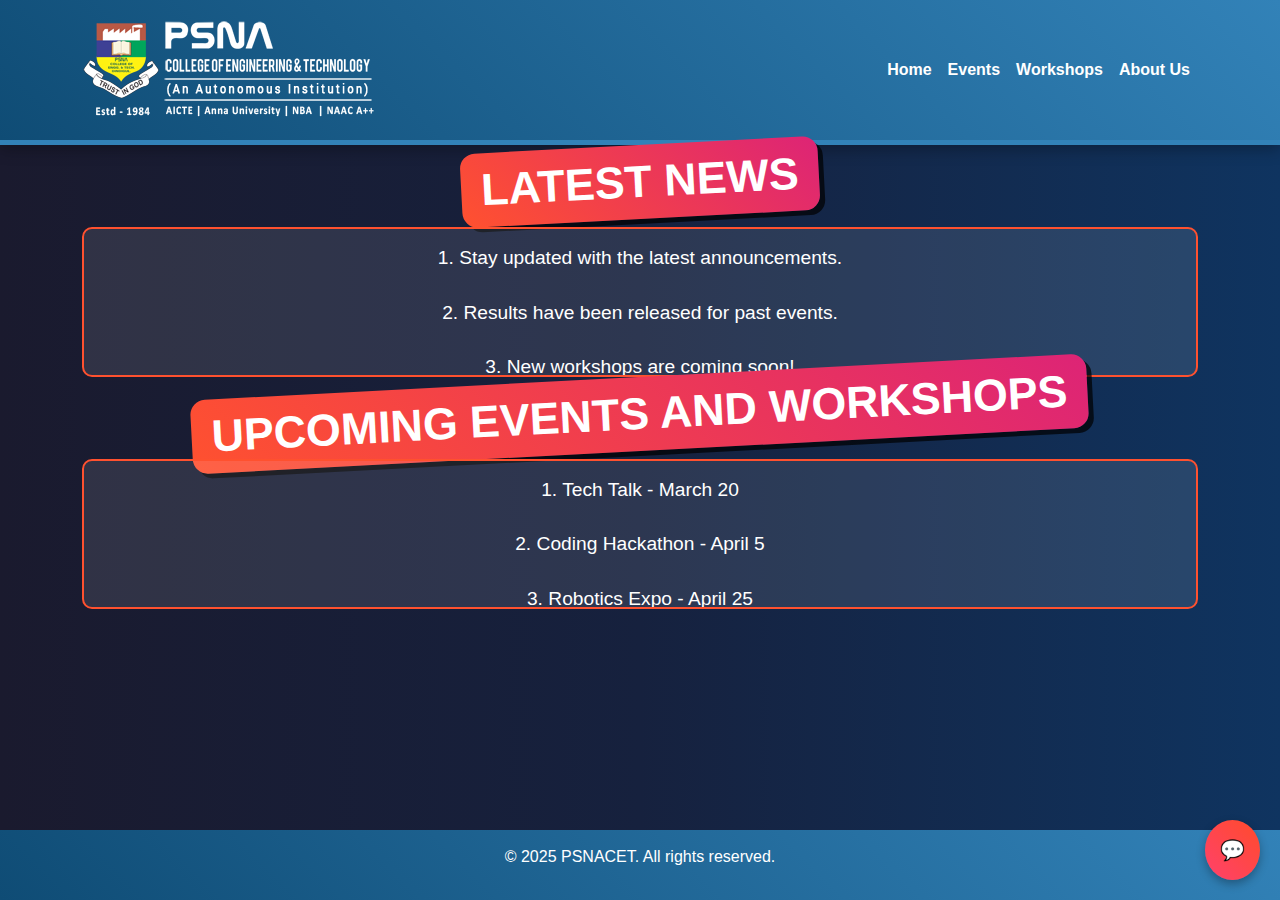
<file: PROJECT1/index.html>
<!DOCTYPE html>
<html lang="en">
<head>
    <meta charset="UTF-8">
    <meta name="viewport" content="width=device-width, initial-scale=1.0">
    <title>Events and Workshop</title>
    <script src="chatbot.js" defer></script>
    <link href="https://cdn.jsdelivr.net/npm/bootstrap@5.3.0/dist/css/bootstrap.min.css" rel="stylesheet">
    <link rel="stylesheet" href="styles.css">
    <style>
        /* Background */
        body {
            background: linear-gradient(90deg, #1a1a2e, #16213e, #0f3460);
            animation: gradientShift 6s infinite alternate ease-in-out;
            margin: 0;
            padding: 0;
            display: flex;
            flex-direction: column;
            min-height: 100vh;
            color: #ffffff;
        }

        @keyframes gradientShift {
            0% { background: linear-gradient(90deg, #1a1a2e, #16213e, #0f3460); }
            100% { background: linear-gradient(90deg, #0f3460, #16213e, #1a1a2e); }
        }

        .wrapper {
            display: flex;
            flex-direction: column;
            min-height: 100vh;
        }

        /* Navbar */
        .navbar {
            background: linear-gradient(45deg, #0f4c75, #3282b8);
            padding: 15px;
            border-bottom: 5px solid #3282b8;
            box-shadow: 0px 4px 15px rgba(0, 0, 0, 0.3);
        }

        .navbar a {
            color: #ffffff !important;
            font-weight: bold;
            transition: transform 0.3s ease-in-out, text-shadow 0.3s ease-in-out;
        }

        .navbar a:hover {
            transform: scale(1.1);
            text-shadow: 2px 2px 12px rgba(255, 255, 255, 0.9);
        }

        /* Sticker-Style Headings */
        .sticker-heading {
            font-size: 2.8rem;
            font-weight: bold;
            text-transform: uppercase;
            padding: 10px 20px;
            color: #ffffff;
            background: linear-gradient(45deg, #ff512f, #dd2476);
            border-radius: 15px;
            box-shadow: 5px 5px 0px rgba(0, 0, 0, 0.7);
            text-align: center;
            display: inline-block;
            transform: rotate(-3deg);
            transition: all 0.3s ease-in-out;
        }

        .sticker-heading:hover {
            transform: rotate(0deg) scale(1.1);
            box-shadow: 8px 8px 0px rgba(0, 0, 0, 0.9);
        }

        /* Scrolling News */
        .news-container {
            height: 150px;
            overflow: hidden;
            position: relative;
            border: 2px solid #ff512f;
            border-radius: 10px;
            padding: 10px;
            background: rgba(255, 255, 255, 0.1);
        }

        .news-items {
            display: flex;
            flex-direction: column;
            animation: scrollNews 10s linear infinite;
        }

        @keyframes scrollNews {
            0% { transform: translateY(100%); }
            100% { transform: translateY(-100%); }
        }

        .news-item {
            font-size: 1.2rem;
            color: #ffffff;
            text-align: center;
            padding: 5px 0;
        }

        /* Footer */
        footer {
            background: linear-gradient(45deg, #0f4c75, #3282b8);
            color: #ffffff;
            text-align: center;
            padding: 15px;
            margin-top: auto;
        }

        /* Responsive */
        @media (max-width: 768px) {
            .sticker-heading {
                font-size: 2rem;
                padding: 8px 15px;
            }
        }

        @media (max-width: 480px) {
            .sticker-heading {
                font-size: 1.5rem;
            }
        }
    </style>
</head>
<body>
    <div class="wrapper">
        <nav class="navbar navbar-expand-lg navbar-dark">
            <div class="container">
                <a class="navbar-brand" href="#">
                    <img src="logo-clr.png" alt="psna logo">
                </a>
                <button class="navbar-toggler" type="button" data-bs-toggle="collapse" data-bs-target="#navbarNav">
                    <span class="navbar-toggler-icon"></span>
                </button>
                <div class="collapse navbar-collapse" id="navbarNav">
                    <ul class="navbar-nav ms-auto">
                        <li class="nav-item"><a class="nav-link" href="index.html">Home</a></li>
                        <li class="nav-item"><a class="nav-link" href="events.html">Events</a></li>
                        <li class="nav-item"><a class="nav-link" href="workshops.html" target="_blank">Workshops</a></li>
                        <li class="nav-item"><a class="nav-link" href="#about">About Us</a></li>
                    </ul>
                </div>
            </div>
        </nav>

        <div class="container">
            <section class="notice-section">
                <h2 class="sticker-heading">Latest News</h2>
                <div class="news-container">
                    <div class="news-items">
                        <p class="news-item">1. Stay updated with the latest announcements.</p>
                        <p class="news-item">2. Results have been released for past events.</p>
                        <p class="news-item">3. New workshops are coming soon!</p>
                    </div>
                </div>
            </section>

            <section class="events-section">
                <h2 class="sticker-heading">Upcoming Events and Workshops</h2>
                <div class="news-container">
                    <div class="news-items">
                        <p class="news-item">1. Tech Talk - March 20</p>
                        <p class="news-item">2. Coding Hackathon - April 5</p>
                        <p class="news-item">3. Robotics Expo - April 25</p>
                    </div>
                </div>
            </section>
        </div>

        <footer>
            <p>&copy; 2025 PSNACET. All rights reserved.</p>
        </footer>
    </div>
   <!-- Floating Chatbot Icon -->
   <button class="chatbot-icon" onclick="toggleChatbot()">💬</button>

   <!-- Chatbot Container -->
   <div class="chat-container" id="chat-container">
       <div class="chat-box" id="chat-box">
           <p><strong></strong> Hello! I am Pooja ,an AI bot .Ask me anything about current events and workshops.</p>
       </div>
       <input type="text" id="user-input" class="user-input" placeholder="Type your message...">
       <button class="send-btn" id="send-btn" onclick="sendMessage()">Send</button>
   </div>
   
   <script>
       function toggleChatbot() {
           const chatContainer = document.getElementById("chat-container");
           chatContainer.style.display = chatContainer.style.display === "none" ? "flex" : "none";
       }
       
       function sendMessage() {
           const userInput = document.getElementById("user-input").value;
           const chatBox = document.getElementById("chat-box");
           if (userInput.trim() === "") return;
           
           chatBox.innerHTML += `<p><strong>You:</strong> ${userInput}</p>`;
           document.getElementById("user-input").value = "";
           
           setTimeout(() => {
               chatBox.innerHTML += `<p><strong>Bot:</strong> I'm processing your request...</p>`;
               chatBox.scrollTop = chatBox.scrollHeight;
           }, 1000);
       }
   </script>
    <script src="https://cdn.jsdelivr.net/npm/bootstrap@5.3.0/dist/js/bootstrap.bundle.min.js"></script>
</body>
</html>
</file>
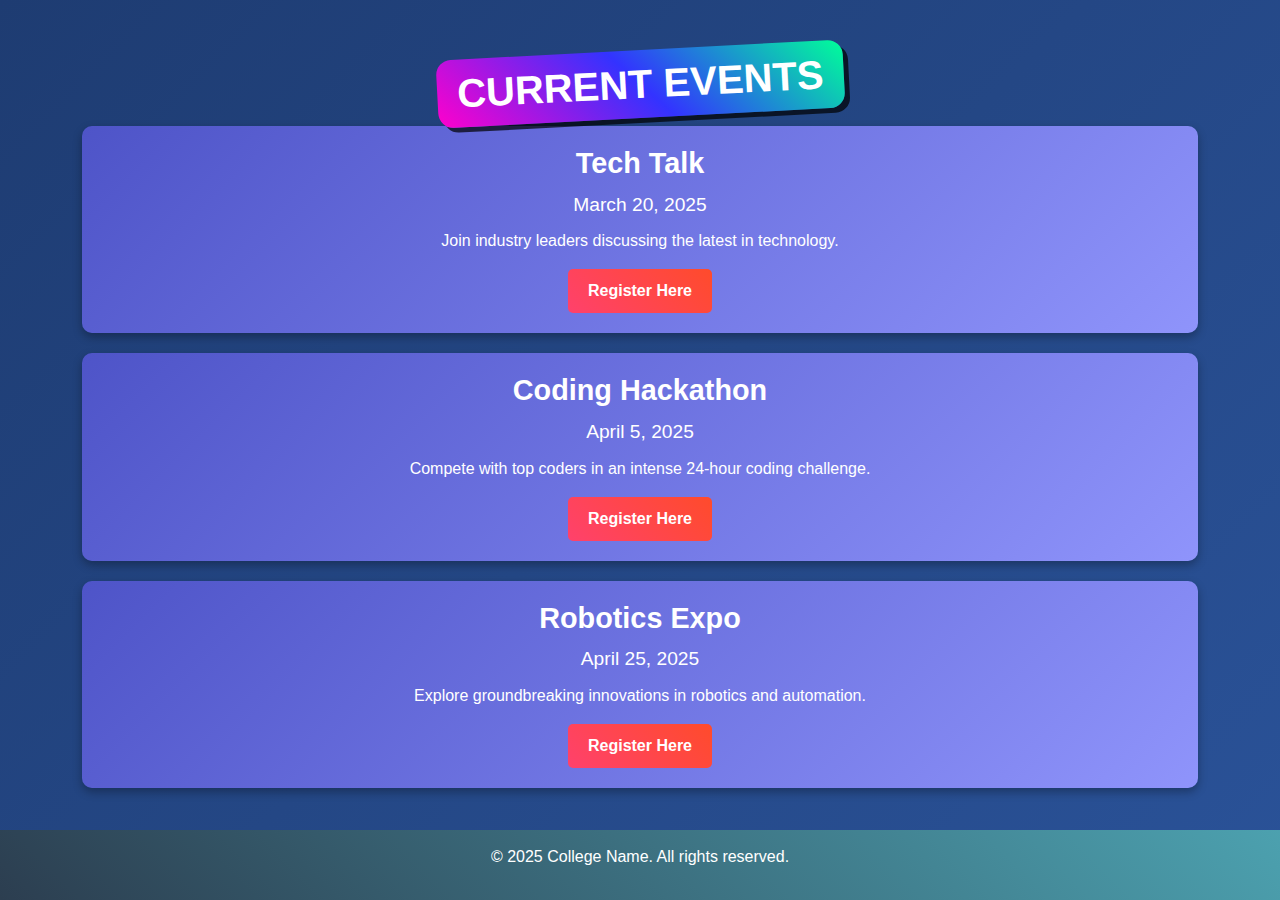
<file: PROJECT1/events.html>
<!DOCTYPE html>
<html lang="en">
<head>
    <meta charset="UTF-8">
    <meta name="viewport" content="width=device-width, initial-scale=1.0">
    <title>Current Events</title>
    <link href="https://cdn.jsdelivr.net/npm/bootstrap@5.3.0/dist/css/bootstrap.min.css" rel="stylesheet">
    <style>
        body {
            background: linear-gradient(135deg, #1e3c72, #2a5298);
            color: white;
            margin: 0;
            padding: 0;
            display: flex;
            flex-direction: column;
            min-height: 100vh;
            font-family: Arial, sans-serif;
        }

        .container {
            margin-top: 50px;
            text-align: center;
        }

        /* Sticker-style heading */
        .sticker-heading {
            font-size: 2.5rem;
            font-weight: bold;
            text-transform: uppercase;
            padding: 10px 20px;
            color: white;
            background: linear-gradient(45deg, #ff00cc, #3333ff, #00ff99);
            border-radius: 15px;
            box-shadow: 5px 5px 0px rgba(0, 0, 0, 0.7);
            display: inline-block;
            transform: rotate(-3deg);
            transition: all 0.3s ease-in-out;
        }

        .sticker-heading:hover {
            transform: rotate(0deg) scale(1.1);
            box-shadow: 8px 8px 0px rgba(0, 0, 0, 0.9);
        }

        .event-card {
            background: linear-gradient(135deg, #4e54c8, #8f94fb);
            padding: 20px;
            border-radius: 10px;
            box-shadow: 0px 4px 10px rgba(0, 0, 0, 0.3);
            margin-bottom: 20px;
            transition: transform 0.3s ease-in-out;
        }

        .event-card:hover {
            transform: scale(1.05);
        }

        .event-title {
            font-size: 1.8rem;
            font-weight: bold;
        }

        .event-date {
            font-size: 1.2rem;
            margin: 10px 0;
        }

        .register-btn {
            background: linear-gradient(45deg, #ff416c, #ff4b2b);
            border: none;
            padding: 10px 20px;
            border-radius: 5px;
            color: white;
            font-size: 1rem;
            font-weight: bold;
            transition: all 0.3s ease-in-out;
            cursor: pointer;
        }

        .register-btn:hover {
            background: linear-gradient(45deg, #ff4b2b, #ff416c);
            transform: scale(1.1);
        }

        footer {
            background: linear-gradient(45deg, #2c3e50, #4ca1af);
            color: white;
            text-align: center;
            padding: 15px;
            margin-top: auto;
        }
    </style>
</head>
<body>
    <div class="container">
        <h1 class="sticker-heading">Current Events</h1>
        
        <div class="event-card">
            <h2 class="event-title">Tech Talk</h2>
            <p class="event-date">March 20, 2025</p>
            <p>Join industry leaders discussing the latest in technology.</p>
            <button class="register-btn">Register Here</button>
        </div>

        <div class="event-card">
            <h2 class="event-title">Coding Hackathon</h2>
            <p class="event-date">April 5, 2025</p>
            <p>Compete with top coders in an intense 24-hour coding challenge.</p>
            <button class="register-btn">Register Here</button>
        </div>

        <div class="event-card">
            <h2 class="event-title">Robotics Expo</h2>
            <p class="event-date">April 25, 2025</p>
            <p>Explore groundbreaking innovations in robotics and automation.</p>
            <button class="register-btn">Register Here</button>
        </div>
    </div>

    <footer>
        <p>&copy; 2025 College Name. All rights reserved.</p>
    </footer>

    <script src="https://cdn.jsdelivr.net/npm/bootstrap@5.3.0/dist/js/bootstrap.bundle.min.js"></script>
</body>
</html>
</file>
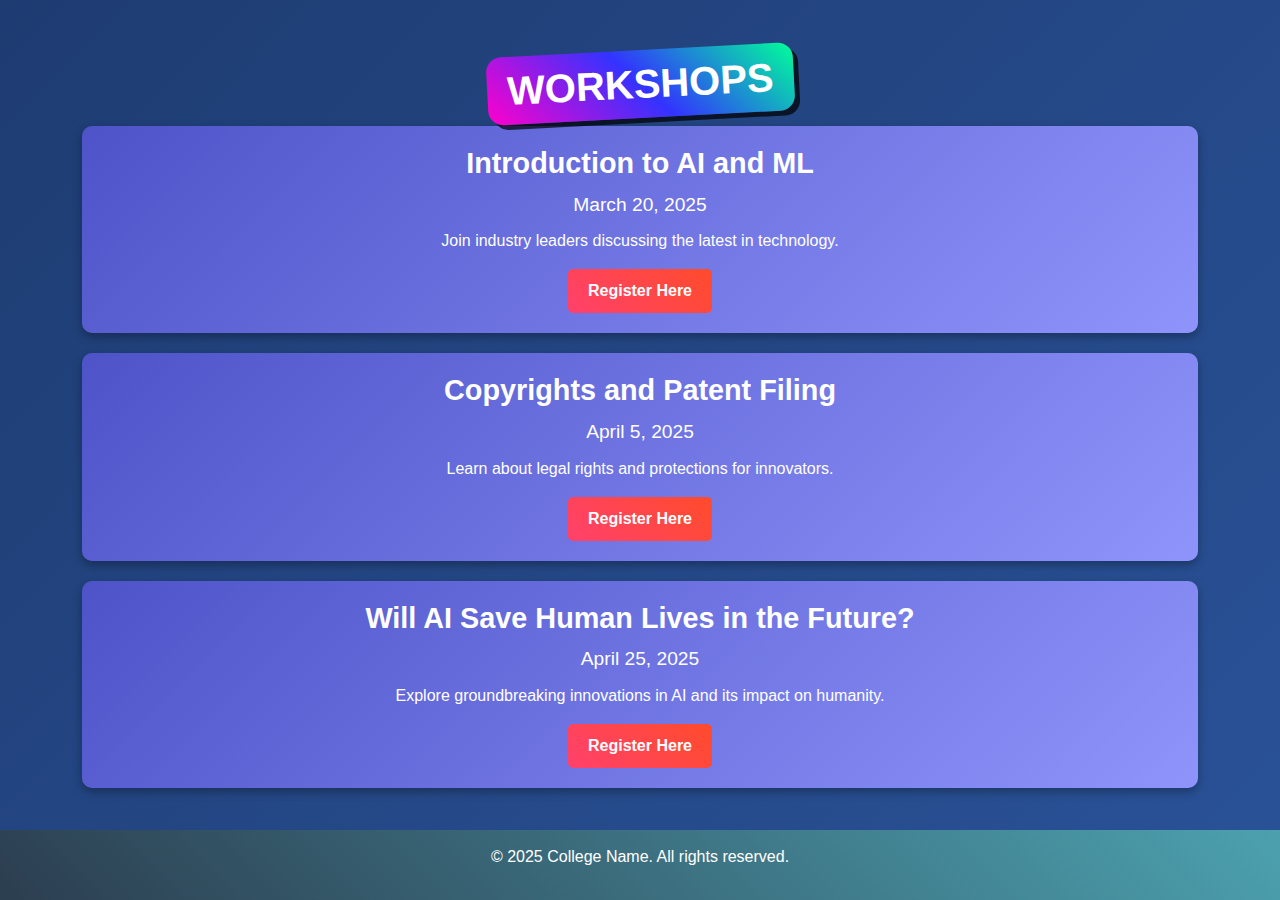
<file: PROJECT1/workshops.html>
<!DOCTYPE html>
<html lang="en">
<head>
    <meta charset="UTF-8">
    <meta name="viewport" content="width=device-width, initial-scale=1.0">
    <title>Workshops</title>
    <link href="https://cdn.jsdelivr.net/npm/bootstrap@5.3.0/dist/css/bootstrap.min.css" rel="stylesheet">
    <style>
        body {
            background: linear-gradient(135deg, #1e3c72, #2a5298);
            color: white;
            margin: 0;
            padding: 0;
            display: flex;
            flex-direction: column;
            min-height: 100vh;
            font-family: Arial, sans-serif;
        }

        .container {
            margin-top: 50px;
            text-align: center;
        }

        .sticker-heading {
            font-size: 2.5rem;
            font-weight: bold;
            text-transform: uppercase;
            padding: 10px 20px;
            color: white;
            background: linear-gradient(45deg, #ff00cc, #3333ff, #00ff99);
            border-radius: 15px;
            box-shadow: 5px 5px 0px rgba(0, 0, 0, 0.7);
            display: inline-block;
            transform: rotate(-3deg);
            transition: all 0.3s ease-in-out;
        }

        .sticker-heading:hover {
            transform: rotate(0deg) scale(1.1);
            box-shadow: 8px 8px 0px rgba(0, 0, 0, 0.9);
        }

        .event-card {
            background: linear-gradient(135deg, #4e54c8, #8f94fb);
            padding: 20px;
            border-radius: 10px;
            box-shadow: 0px 4px 10px rgba(0, 0, 0, 0.3);
            margin-bottom: 20px;
            transition: transform 0.3s ease-in-out;
        }

        .event-card:hover {
            transform: scale(1.05);
        }

        .event-title {
            font-size: 1.8rem;
            font-weight: bold;
        }

        .event-date {
            font-size: 1.2rem;
            margin: 10px 0;
        }

        .register-btn {
            background: linear-gradient(45deg, #ff416c, #ff4b2b);
            border: none;
            padding: 10px 20px;
            border-radius: 5px;
            color: white;
            font-size: 1rem;
            font-weight: bold;
            transition: all 0.3s ease-in-out;
            cursor: pointer;
        }

        .register-btn:hover {
            background: linear-gradient(45deg, #ff4b2b, #ff416c);
            transform: scale(1.1);
        }

        footer {
            background: linear-gradient(45deg, #2c3e50, #4ca1af);
            color: white;
            text-align: center;
            padding: 15px;
            margin-top: auto;
        }
    </style>
</head>
<body>
    <div class="container">
        <h1 class="sticker-heading">Workshops</h1>
        
        <div class="event-card">
            <h2 class="event-title">Introduction to AI and ML</h2>
            <p class="event-date">March 20, 2025</p>
            <p>Join industry leaders discussing the latest in technology.</p>
            <button class="register-btn">Register Here</button>
        </div>

        <div class="event-card">
            <h2 class="event-title">Copyrights and Patent Filing</h2>
            <p class="event-date">April 5, 2025</p>
            <p>Learn about legal rights and protections for innovators.</p>
            <button class="register-btn">Register Here</button>
        </div>

        <div class="event-card">
            <h2 class="event-title">Will AI Save Human Lives in the Future?</h2>
            <p class="event-date">April 25, 2025</p>
            <p>Explore groundbreaking innovations in AI and its impact on humanity.</p>
            <button class="register-btn">Register Here</button>
        </div>
    </div>

    <footer>
        <p>&copy; 2025 College Name. All rights reserved.</p>
    </footer>

    <script src="https://cdn.jsdelivr.net/npm/bootstrap@5.3.0/dist/js/bootstrap.bundle.min.js"></script>
</body>
</html>
</file>
<file: PROJECT1/styles.css>
body {
    background: linear-gradient(135deg, #1e3c72, #2a5298);
    color: white;
    font-family: Arial, sans-serif;
    text-align: center;
    padding: 20px;
}

/* Floating Chatbot Icon */
.chatbot-icon {
    position: fixed;
    bottom: 20px;
    right: 20px;
    background: linear-gradient(45deg, #ff416c, #ff4b2b);
    color: white;
    border: none;
    padding: 15px;
    border-radius: 50%;
    cursor: pointer;
    box-shadow: 0 4px 10px rgba(0, 0, 0, 0.3);
    font-size: 20px;
}

/* Chatbot Container */
.chat-container {
    position: fixed;
    bottom: 80px;
    right: 20px;
    width: 300px;
    background: white;
    color: black;
    padding: 20px;
    border-radius: 10px;
    box-shadow: 0px 4px 10px rgba(0, 0, 0, 0.3);
    display: none;
    flex-direction: column;
}

.chat-box {
    height: 300px;
    overflow-y: auto;
    border: 1px solid #ccc;
    padding: 10px;
    background: #f9f9f9;
    border-radius: 5px;
}

.user-input {
    width: 100%;
    padding: 10px;
    margin-top: 10px;
    border-radius: 5px;
    border: 1px solid #ccc;
}

.send-btn {
    background: linear-gradient(45deg, #ff416c, #ff4b2b);
    border: none;
    padding: 10px 20px;
    border-radius: 5px;
    color: white;
    font-size: 1rem;
    font-weight: bold;
    cursor: pointer;
    margin-top: 10px;
}

.send-btn:hover {
    background: linear-gradient(45deg, #ff4b2b, #ff416c);
}
</file>
